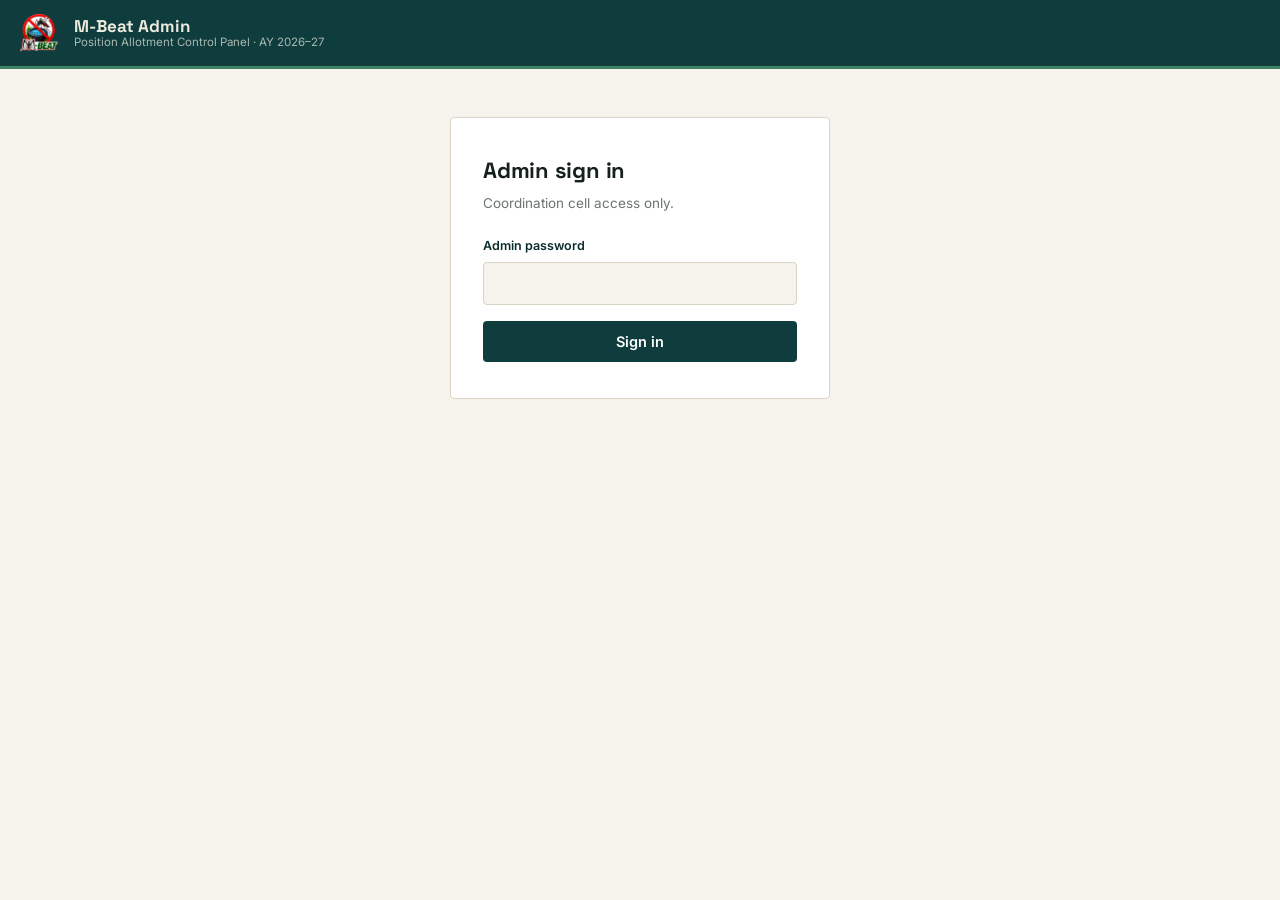
<file: postionallotment/admin/index.html>
<!DOCTYPE html>
<html lang="en">
<head>
<meta charset="UTF-8">
<meta name="viewport" content="width=device-width, initial-scale=1.0">
<title>M-Beat — Admin</title>
<link rel="stylesheet" href="../css/style.css">
<style>
  .admin-grid { display: grid; grid-template-columns: 1fr 1fr; gap: 20px; margin-top: 20px; }
  @media (max-width: 800px) { .admin-grid { grid-template-columns: 1fr; } }
  .panel { background: var(--panel); border: 1px solid var(--line); border-radius: 4px; padding: 20px; }
  .panel.wide { grid-column: 1 / -1; }
  .panel h3 { font-size: 15px; margin-bottom: 4px; }
  .panel p.hint { font-size: 12px; color: var(--muted); margin: 0 0 14px; }
  .panel .btn { width: auto; padding: 9px 16px; font-size: 13.5px; }
  table { width: 100%; border-collapse: collapse; font-size: 12.5px; margin-top: 10px; }
  th, td { text-align: left; padding: 6px 8px; border-bottom: 1px solid var(--line); }
  th { color: var(--muted); font-weight: 600; }
  textarea { width: 100%; min-height: 100px; font-family: monospace; font-size: 12.5px; padding: 8px; border: 1.5px solid var(--line); border-radius: 4px; }
  .row-flex { display: flex; gap: 10px; }
  .row-flex .field { flex: 1; }
</style>
</head>
<body>

<div class="topbar">
  <div class="logo-strip">
    <img src="../../assets/mbeat-logo.png" alt="M-Beat" onerror="this.style.display='none'">
  </div>
  <div class="brand">
    <strong>M-Beat Admin</strong>
    <span>Position Allotment Control Panel · AY 2026–27</span>
  </div>
</div>

<div class="shell">
<div id="loginView" class="login-wrap" style="display:none;">
    <div class="login-card">
      <h1>Admin sign in</h1>
      <p class="sub">Coordination cell access only.</p>
      <div id="loginError"></div>
      <div class="field">
        <label for="adminPass">Admin password</label>
        <input type="password" id="adminPass" autocomplete="off">
      </div>
      <button class="btn" id="adminLoginBtn">Sign in</button>
    </div>
  </div>

  <div id="adminMain" style="display:none;">
    <div class="session-bar">
      <span>Admin session</span>
      <span>· expires in <span class="timer" id="sessionTimer">15:00</span></span>
      <span class="logout-link" id="logoutBtn">Sign out</span>
    </div>

    <div class="admin-grid">

      <div class="panel">
        <h3>Selection window</h3>
        <p class="hint">One shared open/close time for every Tier-2 post.</p>
        <div class="field"><label>Opens</label><input type="datetime-local" id="openDT"></div>
        <div class="field"><label>Closes</label><input type="datetime-local" id="closeDT"></div>
        <button class="btn" id="saveWindowBtn">Save window</button>
      </div>

      <div class="panel">
        <h3>Add a single student</h3>
        <p class="hint">Register them before fixing a post or letting them self-select.</p>
        <div class="row-flex">
          <div class="field"><label>Register No.</label><input type="text" id="addRegNo" placeholder="25-UAZ-016"></div>
          <div class="field"><label>Mobile</label><input type="text" id="addMobile" placeholder="9xxxxxxxxx"></div>
        </div>
        <div class="field"><label>Name (optional)</label><input type="text" id="addName"></div>
        <button class="btn" id="addUserBtn">Add student</button>
      </div>

      <div class="panel">
        <h3>Bulk add students</h3>
        <p class="hint">One per line: registerNumber,mobile,name</p>
        <textarea id="bulkText" placeholder="25-UAZ-016,9876543210,Student Name
25-UAZ-017,9876543211,"></textarea>
        <button class="btn" id="bulkAddBtn" style="margin-top:10px;">Upload list</button>
      </div>

      <div class="panel">
        <h3>Fix a Tier-2 post to a student</h3>
        <p class="hint">Works for Chief/Deputy Zone Leader, any Zone Leader, Planning, Assessment &amp; Action, Documentation, or PR. Leave unfixed and it opens to everyone.</p>
        <div class="field"><label>Slot ID</label><input type="text" id="fixSlotId" placeholder="ChiefZoneLeader"></div>
        <div class="field"><label>Register No.</label><input type="text" id="fixRegNo"></div>
        <div class="row-flex">
          <button class="btn" id="fixSlotBtn">Fix to this student</button>
          <button class="btn btn-outline" id="unfixSlotBtn">Remove fix (open to all)</button>
        </div>
      </div>

      <div class="panel">
        <h3>Change a member's position</h3>
        <p class="hint">Removes their current lock and optionally places them in a new slot.</p>
        <div class="field"><label>Register No.</label><input type="text" id="changeRegNo"></div>
        <div class="field"><label>New Slot ID (leave blank to just remove)</label><input type="text" id="changeSlotId"></div>
        <button class="btn btn-danger" id="changeMemberBtn">Apply change</button>
      </div>

      <div class="panel">
        <h3>Auto-assign after close</h3>
        <p class="hint">Locks in any reserved post whose person never confirmed themselves, then randomly fills remaining open seats for students with no post.</p>
        <button class="btn" id="autoAssignBtn">Run auto-assignment</button>
        <div id="autoAssignResult" style="margin-top:10px;font-size:13px;"></div>
      </div>

      <div class="panel wide">
        <h3>Tier-1 Committee (info-only posts)</h3>
        <p class="hint">Chairperson, Founder &amp; President, Co-founder, Secretary, Joint Secretary, Coordinator, Joint Coordinator, Action &amp; Task Force Secretary, Patrons, Scientific Advisory Committee, Task Force Committee. These are never selected in the portal — just displayed on the public Committee page. If the member is a student with a register number, they'll be blocked from also holding a Tier-2 post.</p>
        <div class="row-flex">
          <div class="field">
            <label>Post</label>
            <select id="committeePost">
              <option>Chairperson</option>
              <option>Founder & President</option>
              <option>Co-founder</option>
              <option>Secretary</option>
              <option>Joint Secretary</option>
              <option>Coordinator</option>
              <option>Joint Coordinator</option>
              <option>Action & Task Force Secretary</option>
              <option>Patron</option>
              <option>Scientific Advisory Committee</option>
              <option>Task Force Committee</option>
            </select>
          </div>
          <div class="field"><label>Member name</label><input type="text" id="committeeName"></div>
          <div class="field">
            <label>Type</label>
            <select id="committeeType"><option>Staff</option><option>Student</option><option>Official</option></select>
          </div>
          <div class="field"><label>Register No. (students only)</label><input type="text" id="committeeRegNo"></div>
        </div>
        <button class="btn" id="addCommitteeBtn" style="width:auto;">Add to committee</button>
        <div id="committeeListWrap" style="margin-top:16px;"></div>
      </div>

      <div class="panel wide">
        <h3>Roster</h3>
        <button class="btn btn-outline" id="refreshRosterBtn" style="width:auto;">Refresh</button>
        <div id="rosterTableWrap"></div>
      </div>

    </div>
  </div>

</div>

<script src="../js/admin.js"></script>
</body>
</html>
</file>
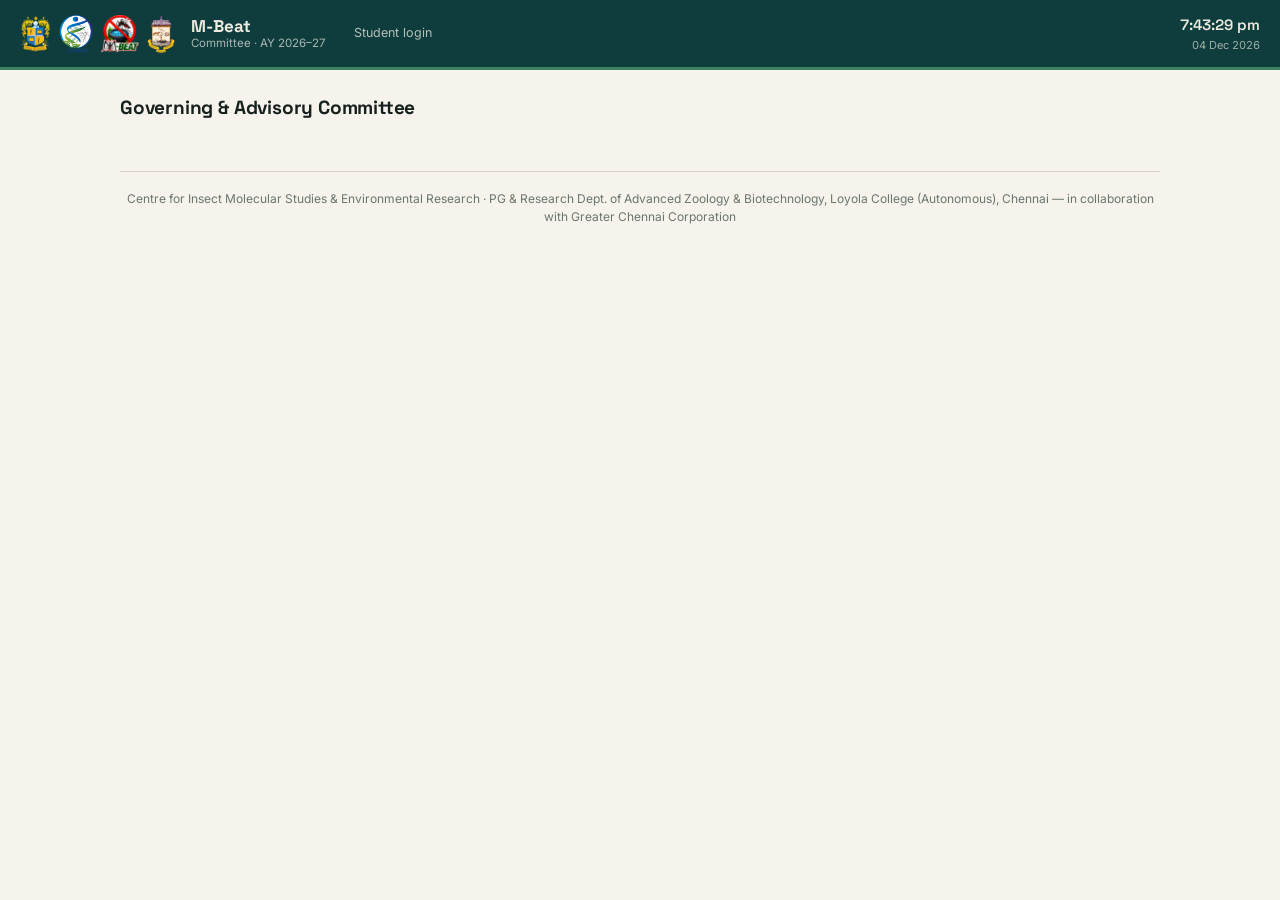
<file: postionallotment/committee/index.html>
<!DOCTYPE html>
<html lang="en">
<head>
<meta charset="UTF-8">
<meta name="viewport" content="width=device-width, initial-scale=1.0">
<title>Committee — M-Beat</title>
<link rel="stylesheet" href="../css/style.css">
</head>
<body>

<div class="topbar">
  <div class="logo-strip">
    <img src="../../assets/loyola-logo.png" alt="Loyola College" onerror="this.replaceWith(Object.assign(document.createElement('div'),{className:'logo-slot',textContent:'LOYOLA'}))">
    <img src="../../assets/cimser-logo.png" alt="CIMSER" onerror="this.replaceWith(Object.assign(document.createElement('div'),{className:'logo-slot',textContent:'CIMSER'}))">
    <img src="../../assets/mbeat-logo.png" alt="M-Beat" onerror="this.replaceWith(Object.assign(document.createElement('div'),{className:'logo-slot',textContent:'M-BEAT'}))">
    <img src="../../assets/gcc-logo.png" alt="Greater Chennai Corporation" onerror="this.replaceWith(Object.assign(document.createElement('div'),{className:'logo-slot',textContent:'GCC'}))">
  </div>
  <div class="brand">
    <strong>M-Beat</strong>
    <span>Committee · AY 2026–27</span>
  </div>
  <nav><a href="../login/">Student login</a></nav>
  <div class="clock">
    <div class="time" id="clockTime">--:--:--</div>
    <div class="date" id="clockDate">-- --- ----</div>
  </div>
</div>

<div class="shell">
  <div class="section-head" style="margin-top:24px;"><h2>Governing &amp; Advisory Committee</h2></div>
  <div id="committeeWrap"></div>

  <footer class="foot">
    Centre for Insect Molecular Studies &amp; Environmental Research · PG &amp; Research Dept. of Advanced Zoology &amp; Biotechnology, Loyola College (Autonomous), Chennai — in collaboration with Greater Chennai Corporation
  </footer>
</div>

<script src="../js/app.js"></script>
<script>
  MBeat.initClock();
  MBeat.initCommitteePage();
</script>
</body>
</html>
</file>
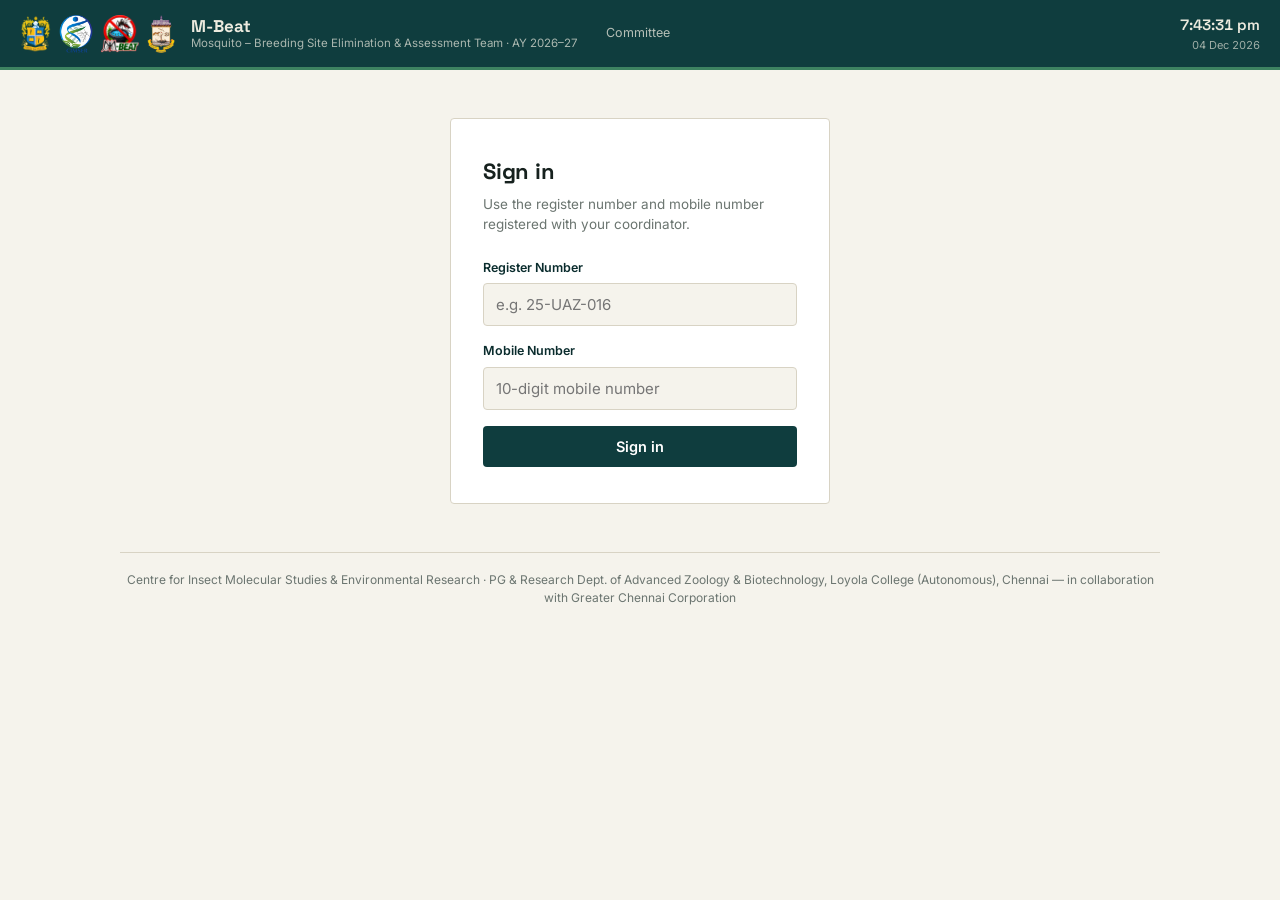
<file: postionallotment/login/index.html>
<!DOCTYPE html>
<html lang="en">
<head>
<meta charset="UTF-8">
<meta name="viewport" content="width=device-width, initial-scale=1.0">
<title>Sign in — M-Beat</title>
<link rel="stylesheet" href="../css/style.css">
</head>
<body>

<div class="topbar">
  <div class="logo-strip">
    <img src="../../assets/loyola-logo.png" alt="Loyola College" onerror="this.replaceWith(Object.assign(document.createElement('div'),{className:'logo-slot',textContent:'LOYOLA'}))">
    <img src="../../assets/cimser-logo.png" alt="CIMSER" onerror="this.replaceWith(Object.assign(document.createElement('div'),{className:'logo-slot',textContent:'CIMSER'}))">
    <img src="../../assets/mbeat-logo.png" alt="M-Beat" onerror="this.replaceWith(Object.assign(document.createElement('div'),{className:'logo-slot',textContent:'M-BEAT'}))">
    <img src="../../assets/gcc-logo.png" alt="Greater Chennai Corporation" onerror="this.replaceWith(Object.assign(document.createElement('div'),{className:'logo-slot',textContent:'GCC'}))">
  </div>
  <div class="brand">
    <strong>M-Beat</strong>
    <span>Mosquito – Breeding Site Elimination &amp; Assessment Team · AY 2026–27</span>
  </div>
  <nav><a href="../committee/">Committee</a></nav>
  <div class="clock">
    <div class="time" id="clockTime">--:--:--</div>
    <div class="date" id="clockDate">-- --- ----</div>
  </div>
</div>

<div class="shell">
  <div class="login-wrap">
    <div class="login-card">
      <h1>Sign in</h1>
      <p class="sub">Use the register number and mobile number registered with your coordinator.</p>
      <div id="loginError"></div>
      <div class="field">
        <label for="regNo">Register Number</label>
        <input type="text" id="regNo" placeholder="e.g. 25-UAZ-016" autocomplete="off">
      </div>
      <div class="field">
        <label for="mobile">Mobile Number</label>
        <input type="tel" id="mobile" placeholder="10-digit mobile number" autocomplete="off">
      </div>
      <button class="btn" id="loginBtn">Sign in</button>
    </div>
  </div>
  <footer class="foot">
    Centre for Insect Molecular Studies &amp; Environmental Research · PG &amp; Research Dept. of Advanced Zoology &amp; Biotechnology, Loyola College (Autonomous), Chennai — in collaboration with Greater Chennai Corporation
  </footer>
</div>

<script src="../js/app.js"></script>
<script>
  MBeat.initClock();
  MBeat.initLoginPage();
</script>
</body>
</html>
</file>
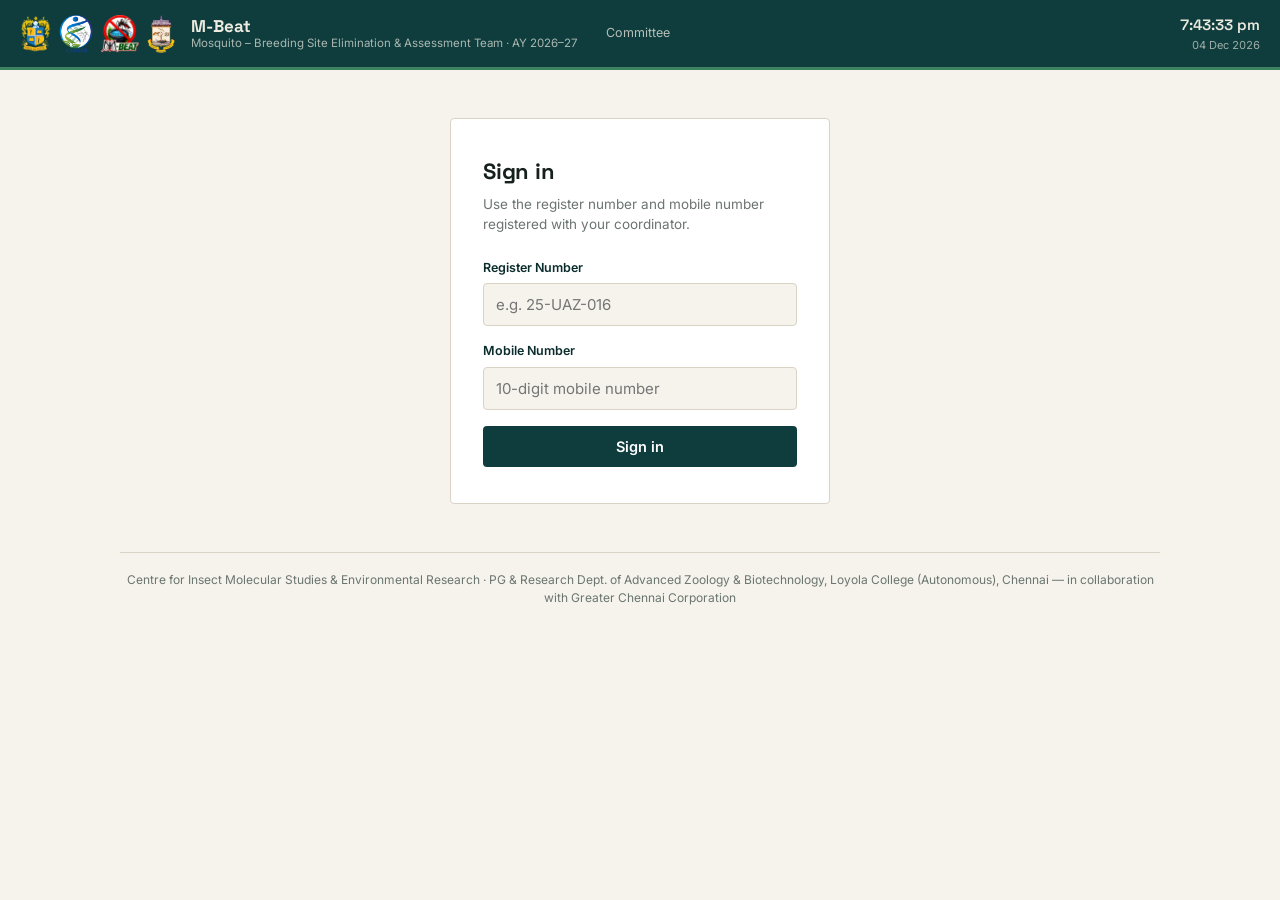
<file: postionallotment/position/index.html>
<!DOCTYPE html>
<html lang="en">
<head>
<meta charset="UTF-8">
<meta name="viewport" content="width=device-width, initial-scale=1.0">
<title>Your position — M-Beat</title>
<link rel="stylesheet" href="../css/style.css">
</head>
<body>

<div class="topbar">
  <div class="logo-strip">
    <img src="../../assets/loyola-logo.png" alt="Loyola College" onerror="this.replaceWith(Object.assign(document.createElement('div'),{className:'logo-slot',textContent:'LOYOLA'}))">
    <img src="../../assets/cimser-logo.png" alt="CIMSER" onerror="this.replaceWith(Object.assign(document.createElement('div'),{className:'logo-slot',textContent:'CIMSER'}))">
    <img src="../../assets/mbeat-logo.png" alt="M-Beat" onerror="this.replaceWith(Object.assign(document.createElement('div'),{className:'logo-slot',textContent:'M-BEAT'}))">
    <img src="../../assets/gcc-logo.png" alt="Greater Chennai Corporation" onerror="this.replaceWith(Object.assign(document.createElement('div'),{className:'logo-slot',textContent:'GCC'}))">
  </div>
  <div class="brand">
    <strong>M-Beat</strong>
    <span>Your position · AY 2026–27</span>
  </div>
  <nav><a href="../committee/">Committee</a></nav>
  <div class="clock">
    <div class="time" id="clockTime">--:--:--</div>
    <div class="date" id="clockDate">-- --- ----</div>
  </div>
</div>

<div class="shell">
  <div class="session-bar">
    <span>Signed in as <strong id="meRegNo">—</strong></span>
    <span>· Session expires in <span class="timer" id="sessionTimer">15:00</span></span>
    <span class="logout-link" id="logoutBtn">Sign out</span>
  </div>

  <div id="statusCard" class="status-card" style="display:none;">
    <span class="badge">Confirmed &amp; Locked</span>
    <h2 id="statusPosition">—</h2>
    <div class="zone-line" id="statusZone">—</div>
    <div class="meta">
      <div>Locked on<strong id="statusTime">—</strong></div>
      <div>Method<strong id="statusMethod">—</strong></div>
    </div>
  </div>

  <div id="notLockedNotice" style="display:none;">
    <div class="info-msg">You haven't locked a position yet.</div>
    <a href="../selection/" class="btn" style="display:inline-flex;width:auto;text-decoration:none;">Go to selection</a>
  </div>

  <footer class="foot">
    Centre for Insect Molecular Studies &amp; Environmental Research · PG &amp; Research Dept. of Advanced Zoology &amp; Biotechnology, Loyola College (Autonomous), Chennai — in collaboration with Greater Chennai Corporation
  </footer>
</div>

<script src="../js/app.js"></script>
<script>
  MBeat.initClock();
  MBeat.initPositionPage();
</script>
</body>
</html>
</file>
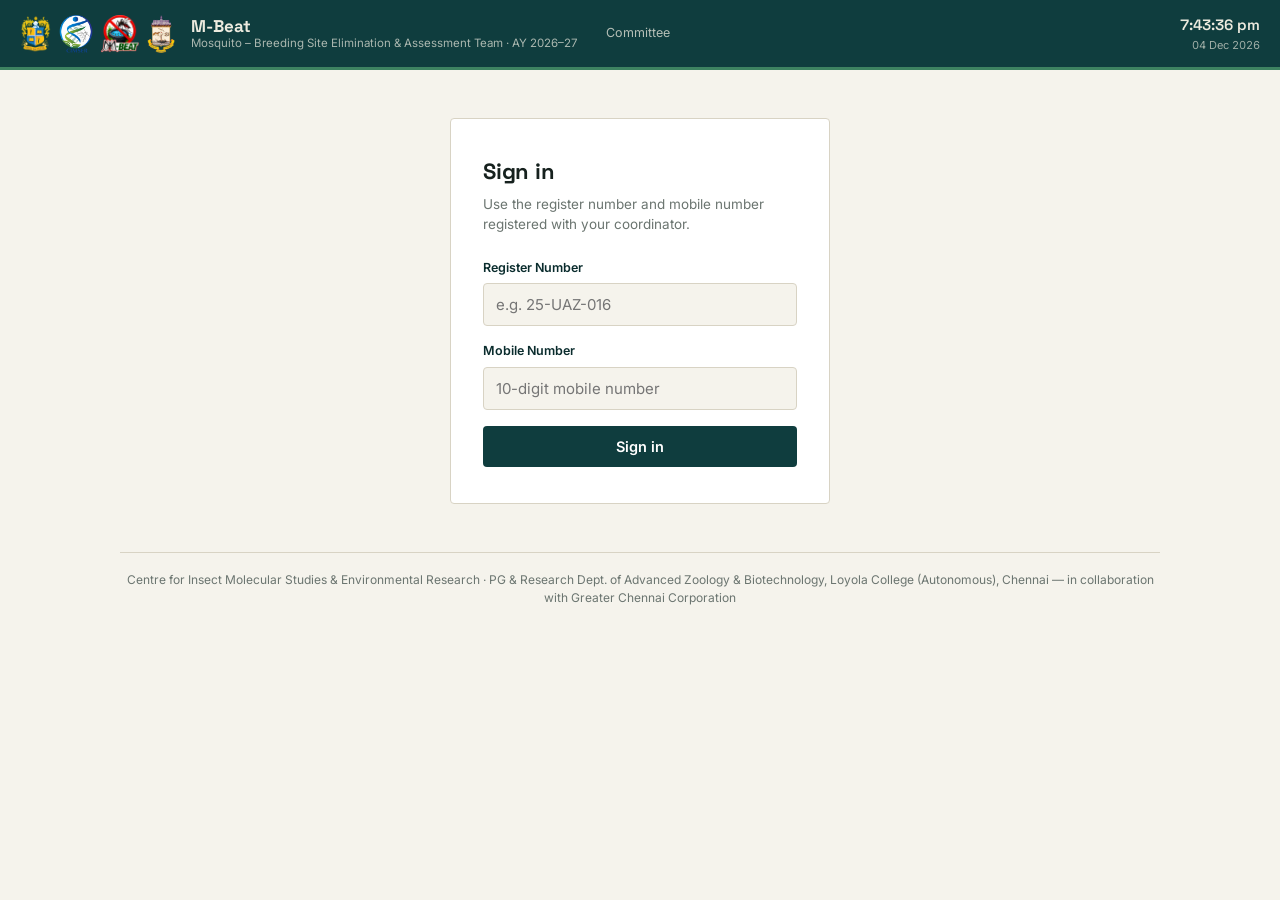
<file: postionallotment/selection/index.html>
<!DOCTYPE html>
<html lang="en">
<head>
<meta charset="UTF-8">
<meta name="viewport" content="width=device-width, initial-scale=1.0">
<title>Select your position — M-Beat</title>
<link rel="stylesheet" href="../css/style.css">
</head>
<body>

<div class="topbar">
  <div class="logo-strip">
    <img src="../../assets/loyola-logo.png" alt="Loyola College" onerror="this.replaceWith(Object.assign(document.createElement('div'),{className:'logo-slot',textContent:'LOYOLA'}))">
    <img src="../../assets/cimser-logo.png" alt="CIMSER" onerror="this.replaceWith(Object.assign(document.createElement('div'),{className:'logo-slot',textContent:'CIMSER'}))">
    <img src="../../assets/mbeat-logo.png" alt="M-Beat" onerror="this.replaceWith(Object.assign(document.createElement('div'),{className:'logo-slot',textContent:'M-BEAT'}))">
    <img src="../../assets/gcc-logo.png" alt="Greater Chennai Corporation" onerror="this.replaceWith(Object.assign(document.createElement('div'),{className:'logo-slot',textContent:'GCC'}))">
  </div>
  <div class="brand">
    <strong>M-Beat</strong>
    <span>Select your position · AY 2026–27</span>
  </div>
  <nav><a href="../committee/">Committee</a></nav>
  <div class="clock">
    <div class="time" id="clockTime">--:--:--</div>
    <div class="date" id="clockDate">-- --- ----</div>
  </div>
</div>

<div class="shell">

  <div id="windowStrip" class="window-strip">
    <span class="status-dot"></span>
    <span class="status-text" id="windowStatusText">Checking selection window…</span>
    <span class="window-times" id="windowTimes"></span>
  </div>

  <div class="session-bar">
    <span>Signed in as <strong id="meRegNo">—</strong></span>
    <span>· Session expires in <span class="timer" id="sessionTimer">15:00</span></span>
    <span class="logout-link" id="logoutBtn">Sign out</span>
  </div>

  <div class="map-section">
    <img src="../../assets/college-map.png" alt="Loyola College zone map" onerror="this.replaceWith(Object.assign(document.createElement('div'),{className:'map-placeholder',textContent:'College map — add college-map.png'}))">
    <div class="map-caption">
      <h3>Zone map</h3>
      <p>Loyola College campus divided into 9 M-Beat zones. Check the zone card below for exact coverage before selecting.</p>
    </div>
  </div>

  <div class="section-head"><h2>Who does what</h2></div>
  <div class="role-info-grid" id="roleInfoGrid"></div>

  <div id="reservedNotice"></div>

  <div class="section-head">
    <h2>College-wide Leadership</h2>
    <span class="hint">Live · updates automatically</span>
  </div>
  <div class="zone-grid" id="leadershipGrid"></div>

  <div class="section-head"><h2>Zone Positions</h2></div>
  <div class="zone-grid" id="zoneGrid"></div>

  <div class="section-head"><h2>Public Relations Team</h2></div>
  <div class="zone-grid" id="prGrid"></div>

  <footer class="foot">
    Centre for Insect Molecular Studies &amp; Environmental Research · PG &amp; Research Dept. of Advanced Zoology &amp; Biotechnology, Loyola College (Autonomous), Chennai — in collaboration with Greater Chennai Corporation
  </footer>
</div>

<div class="modal-overlay" id="confirmModal" style="display:none;">
  <div class="modal-box">
    <h3 id="modalTitle">Confirm your position</h3>
    <p id="modalPosition">—</p>
    <p id="modalZone" style="color:var(--muted);"></p>
    <p class="warn">Once confirmed, this position is locked permanently and cannot be changed by you. Make sure this is your final choice.</p>
    <div class="modal-actions">
      <button class="btn btn-outline" id="modalCancel">Cancel</button>
      <button class="btn" id="modalStep1Confirm">Yes, continue</button>
    </div>
  </div>
</div>

<div class="modal-overlay" id="finalModal" style="display:none;">
  <div class="modal-box">
    <h3>Final confirmation</h3>
    <p>This is your last chance to back out. Locking is <strong>permanent</strong>.</p>
    <p class="warn">Type LOCK below to confirm.</p>
    <input type="text" id="lockPhrase" style="width:100%;padding:10px;border:1.5px solid var(--line);border-radius:4px;margin-bottom:16px;" placeholder="Type LOCK">
    <div class="modal-actions">
      <button class="btn btn-outline" id="finalCancel">Cancel</button>
      <button class="btn btn-danger" id="finalConfirm" disabled>Lock my position</button>
    </div>
  </div>
</div>

<script src="../js/app.js"></script>
<script>
  MBeat.initClock();
  MBeat.initSelectionPage();
</script>
</body>
</html>
</file>
<file: postionallotment/css/style.css>
/* =========================================================
   M-BEAT PORTAL — DESIGN TOKENS v2
   ========================================================= */

@import url('https://fonts.googleapis.com/css2?family=Space+Grotesk:wght@500;600;700&family=Inter:wght@400;500;600;700&display=swap');

:root {
  --ink: #16211E;
  --paper: #F5F3EC;
  --panel: #FFFFFF;
  --teal: #0F3D3E;
  --teal-deep: #0A2C2D;
  --leaf: #3D8361;
  --amber: #C7811A;
  --rust: #B4472F;
  --line: #D8D3C4;
  --muted: #6B7570;
  --font-head: 'Space Grotesk', sans-serif;
  --font-body: 'Inter', sans-serif;
  --radius: 4px;
}

* { box-sizing: border-box; }
body { margin: 0; background: var(--paper); color: var(--ink); font-family: var(--font-body); line-height: 1.5; }
h1, h2, h3, h4 { font-family: var(--font-head); margin: 0; letter-spacing: -0.01em; }
button { font-family: var(--font-body); cursor: pointer; }
a { color: inherit; }

.shell { max-width: 1080px; margin: 0 auto; padding: 0 20px 64px; }

/* ---------------- Header: 4 logos + brand + clock ---------------- */

.topbar {
  background: var(--teal); color: #EDEBDF; padding: 14px 20px;
  display: flex; align-items: center; gap: 16px; flex-wrap: wrap;
  border-bottom: 3px solid var(--leaf);
}
.topbar .logo-strip { display: flex; align-items: center; gap: 8px; flex-shrink: 0; }
.topbar .logo-strip img { height: 38px; width: auto; }
.topbar .logo-slot {
  width: 38px; height: 38px; border: 1.3px dashed rgba(237,235,223,0.4); border-radius: 50%;
  display: flex; align-items: center; justify-content: center; font-size: 8px; color: rgba(237,235,223,0.55);
  text-align: center; line-height: 1.1;
}
.topbar .brand { display: flex; flex-direction: column; line-height: 1.2; }
.topbar .brand strong { font-family: var(--font-head); font-size: 17px; font-weight: 700; }
.topbar .brand span { font-size: 11.5px; color: rgba(237,235,223,0.7); }
.topbar .clock { margin-left: auto; text-align: right; font-variant-numeric: tabular-nums; }
.topbar .clock .time { font-size: 15px; font-weight: 600; font-family: var(--font-head); }
.topbar .clock .date { font-size: 11px; color: rgba(237,235,223,0.65); }
.topbar nav { display: flex; gap: 14px; margin-left: 12px; }
.topbar nav a { font-size: 12.5px; color: rgba(237,235,223,0.75); text-decoration: none; }
.topbar nav a:hover { color: #fff; }

/* ---------------- Map section ---------------- */

.map-section {
  background: var(--panel); border: 1px solid var(--line); border-radius: var(--radius);
  padding: 16px; margin-top: 18px; display: flex; gap: 16px; align-items: center; flex-wrap: wrap;
}
.map-section img { max-width: 260px; width: 100%; border-radius: 4px; border: 1px solid var(--line); }
.map-section .map-caption h3 { font-size: 14px; margin-bottom: 4px; }
.map-section .map-caption p { font-size: 12.5px; color: var(--muted); margin: 0; max-width: 480px; }
.map-placeholder {
  width: 220px; height: 150px; border: 1.5px dashed var(--line); border-radius: 4px;
  display: flex; align-items: center; justify-content: center; color: var(--muted); font-size: 12px; flex-shrink: 0;
}

/* ---------------- Window status strip ---------------- */

.window-strip {
  display: flex; flex-wrap: wrap; gap: 10px; padding: 14px 20px; margin-top: 18px;
  background: var(--panel); border: 1px solid var(--line); border-left: 4px solid var(--leaf); border-radius: var(--radius);
  align-items: center;
}
.window-strip.closed { border-left-color: var(--rust); }
.window-strip .status-dot { width: 9px; height: 9px; border-radius: 50%; background: var(--leaf); box-shadow: 0 0 0 4px rgba(61,131,97,0.15); flex-shrink: 0; }
.window-strip.closed .status-dot { background: var(--rust); box-shadow: 0 0 0 4px rgba(180,71,47,0.15); }
.window-strip .status-text { font-weight: 600; font-size: 14px; }
.window-strip .window-times { margin-left: auto; font-size: 12.5px; color: var(--muted); text-align: right; }

/* ---------------- Login card ---------------- */

.login-wrap { display: flex; justify-content: center; padding-top: 48px; }
.login-card { background: var(--panel); border: 1px solid var(--line); border-radius: var(--radius); padding: 36px 32px; width: 100%; max-width: 380px; }
.login-card h1 { font-size: 22px; margin-bottom: 6px; }
.login-card p.sub { color: var(--muted); font-size: 13.5px; margin: 0 0 24px; }

.field { margin-bottom: 16px; }
.field label { display: block; font-size: 12.5px; font-weight: 600; margin-bottom: 6px; color: var(--teal-deep); }
.field input, .field select { width: 100%; padding: 11px 12px; font-size: 15px; border: 1.5px solid var(--line); border-radius: var(--radius); font-family: var(--font-body); background: var(--paper); }
.field input:focus, .field select:focus { outline: none; border-color: var(--leaf); background: #fff; }

.btn { display: inline-flex; align-items: center; justify-content: center; padding: 12px 20px; border-radius: var(--radius); border: none; font-weight: 600; font-size: 14.5px; width: 100%; background: var(--teal); color: #fff; transition: background 0.15s ease; }
.btn:hover { background: var(--teal-deep); }
.btn:disabled { background: #B8BDB9; cursor: not-allowed; }
.btn-outline { background: transparent; border: 1.5px solid var(--teal); color: var(--teal); }
.btn-outline:hover { background: var(--teal); color: #fff; }
.btn-danger { background: var(--rust); }
.btn-danger:hover { background: #8f3722; }

.error-msg { background: #FBEAE5; color: var(--rust); border: 1px solid #EBBFB2; padding: 10px 12px; border-radius: var(--radius); font-size: 13.5px; margin-bottom: 14px; }
.info-msg { background: #EAF2EC; color: var(--leaf); border: 1px solid #C5DECD; padding: 10px 12px; border-radius: var(--radius); font-size: 13.5px; margin-bottom: 14px; }

/* ---------------- Locked-in status view (position page) ---------------- */

.status-card { background: var(--panel); border: 1px solid var(--line); border-radius: var(--radius); padding: 32px; margin-top: 24px; border-left: 5px solid var(--leaf); }
.status-card .badge { display: inline-block; font-size: 11px; font-weight: 700; letter-spacing: 0.02em; background: var(--leaf); color: #fff; padding: 4px 10px; border-radius: 999px; margin-bottom: 14px; }
.status-card h2 { font-size: 24px; margin-bottom: 4px; }
.status-card .zone-line { color: var(--muted); font-size: 14px; margin-bottom: 18px; }
.status-card .meta { display: flex; gap: 28px; flex-wrap: wrap; font-size: 13px; color: var(--muted); }
.status-card .meta strong { color: var(--ink); display: block; font-size: 15px; margin-top: 2px; }

/* ---------------- Role info (shown before selection) ---------------- */

.role-info-grid { display: grid; grid-template-columns: repeat(2, 1fr); gap: 10px; margin: 14px 0 28px; }
@media (max-width: 640px) { .role-info-grid { grid-template-columns: 1fr; } }
.role-info-card { background: var(--panel); border: 1px solid var(--line); border-radius: var(--radius); padding: 12px 14px; }
.role-info-card .role-name { font-weight: 700; font-size: 13.5px; color: var(--teal-deep); margin-bottom: 3px; }
.role-info-card .role-desc { font-size: 12.5px; color: var(--muted); }

/* ---------------- Zone grid ---------------- */

.section-head { margin: 32px 0 14px; display: flex; align-items: baseline; justify-content: space-between; }
.section-head h2 { font-size: 19px; }
.section-head .hint { font-size: 12.5px; color: var(--muted); }

.zone-grid { display: grid; grid-template-columns: repeat(3, 1fr); gap: 14px; }
@media (max-width: 760px) { .zone-grid { grid-template-columns: repeat(2, 1fr); } }
@media (max-width: 520px) { .zone-grid { grid-template-columns: 1fr; } }

.zone-card { background: var(--panel); border: 1px solid var(--line); border-radius: var(--radius); padding: 16px; display: flex; flex-direction: column; gap: 10px; }
.zone-card .zone-title { font-family: var(--font-head); font-size: 15.5px; font-weight: 700; }
.zone-card .zone-detail { font-size: 11.5px; color: var(--muted); margin-top: -6px; }
.zone-card .zone-fill-summary { font-size: 12px; color: var(--muted); }

.position-row { display: flex; align-items: center; justify-content: space-between; padding: 9px 10px; border: 1px solid var(--line); border-radius: var(--radius); font-size: 13px; gap: 8px; }
.position-row .pos-name { font-weight: 600; }
.position-row .pos-count { font-variant-numeric: tabular-nums; color: var(--muted); font-size: 12px; flex-shrink: 0; }
.position-row.selectable { border-color: var(--leaf); cursor: pointer; }
.position-row.selectable:hover { background: #EAF2EC; }
.position-row.full { opacity: 0.55; }
.position-row.locked-out { opacity: 0.4; }
.position-row.reserved-mine { border-color: var(--amber); background: #FBF1E1; cursor: pointer; }

.info-icon { width: 16px; height: 16px; border-radius: 50%; border: 1.3px solid var(--muted); color: var(--muted); font-size: 10.5px; display: flex; align-items: center; justify-content: center; flex-shrink: 0; cursor: help; }

/* ---------------- Modal ---------------- */

.modal-overlay { position: fixed; inset: 0; background: rgba(10,20,18,0.55); display: flex; align-items: center; justify-content: center; z-index: 100; padding: 16px; }
.modal-box { background: #fff; border-radius: var(--radius); padding: 28px; max-width: 420px; width: 100%; }
.modal-box h3 { font-size: 18px; margin-bottom: 10px; }
.modal-box p { font-size: 14px; color: var(--ink); margin-bottom: 6px; }
.modal-box .warn { font-size: 12.5px; color: var(--rust); margin: 14px 0 20px; }
.modal-actions { display: flex; gap: 10px; }
.modal-actions .btn { width: auto; flex: 1; }

/* ---------------- Session bar ---------------- */

.session-bar { display: flex; align-items: center; gap: 10px; margin-top: 18px; font-size: 12.5px; color: var(--muted); }
.session-bar .timer { font-variant-numeric: tabular-nums; font-weight: 600; color: var(--teal); }
.session-bar .logout-link { margin-left: auto; color: var(--rust); font-weight: 600; cursor: pointer; }

/* ---------------- Committee page ---------------- */

.committee-group { margin-bottom: 26px; }
.committee-group h3 { font-size: 15px; margin-bottom: 10px; }
.committee-member-row { display: flex; justify-content: space-between; padding: 8px 12px; border: 1px solid var(--line); border-radius: 4px; margin-bottom: 6px; background: var(--panel); font-size: 13.5px; }
.committee-member-row .member-type { font-size: 11px; color: var(--muted); }

footer.foot { text-align: center; color: var(--muted); font-size: 12px; margin-top: 48px; padding-top: 18px; border-top: 1px solid var(--line); }
</file>
